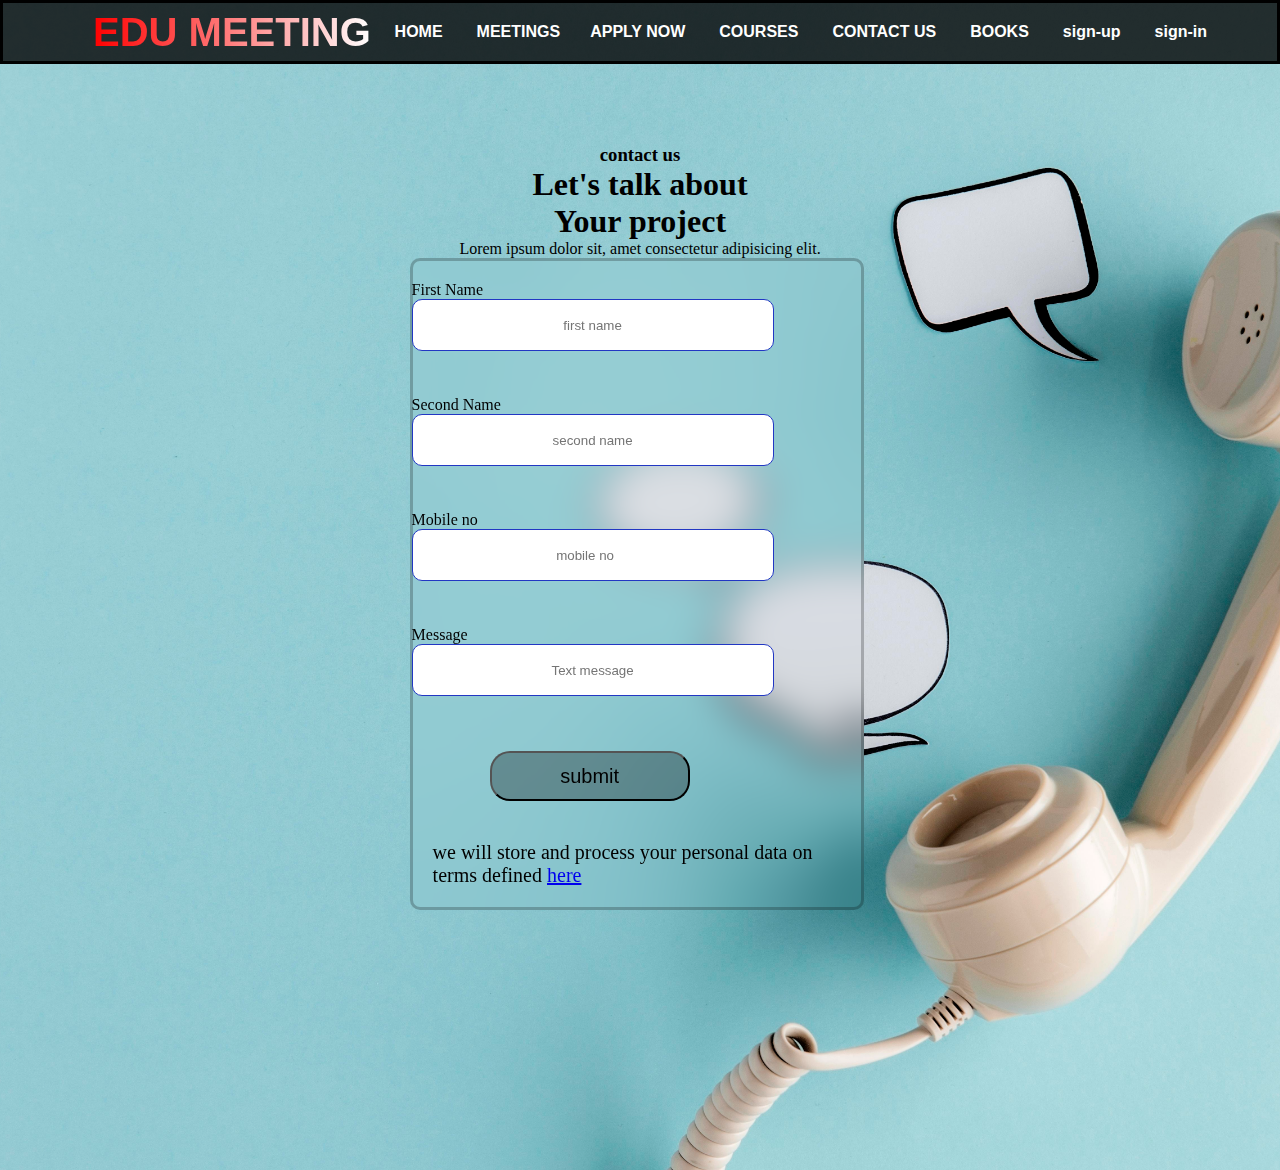
<file: contact.html>
<!DOCTYPE html>
<html lang="en">
<head>
    <meta charset="UTF-8">
    <meta name="viewport" content="width=device-width, initial-scale=1.0">
    <title>contact</title>
    <link rel="stylesheet" href="contact.css">
    <link rel="stylesheet" href="https://cdnjs.cloudflare.com/ajax/libs/font-awesome/6.6.0/css/all.min.css" integrity="sha512-Kc323vGBEqzTmouAECnVceyQqyqdsSiqLQISBL29aUW4U/M7pSPA/gEUZQqv1cwx4OnYxTxve5UMg5GT6L4JJg==" crossorigin="anonymous" referrerpolicy="no-referrer" />
</head>
<body>
    <div class="container1">
        <div class="menu">
            <div class="head"><h1>EDU MEETING</h1></div>
            <div class="pages">
                <ul>
                    <li><a href="home.HTML">HOME</a></li>
                    <li> <a href="featuremeeting.html">MEETINGS</a>
                    <li><a href="home.HTML ">APPLY NOW</a></li>
                        <!-- <a href="">PAGES</a> -->
                    <li><a href="course.html">COURSES</a></li>
                    <li><a href="contact.html">CONTACT US</a></li>
                    <li><a href="cart1.html">BOOKS</a></li>
                    <li><a href="signup.html">sign-up</a></li>
                    <li><a href="index.html">sign-in</a></li>
                </ul>
            </div>
            <a  class="close"><i class="fa-solid fa-bars"></i></a>
            
        </div>
    </div>
        
        <div class="main1">
            <h3>contact us</h3>
            <h1>Let's talk about</h1>
            <h1>Your project</h1>
            <p>Lorem ipsum dolor sit, amet consectetur adipisicing elit.</p>
        </div>
        <div class="details">
            <form action="" id="form">
                <div class="formcontrol">
                    <label for="name1">First Name</label><br>
                    <input type="text" id="name1" placeholder="first name"><br>
                    <div class="error"></div>
                
                </div>
                <div class="formcontrol">
                    <label for="name2">Second Name</label><br>
                    <input type="text" id="name2" placeholder="second name"><br>
                    <div class="error"></div>
                </div>
                <div class="formcontrol">
                    <label for="number">Mobile no </label><br>
                    <input type="number" id="number" placeholder="mobile no"><br>
                    <div class="error"></div>
                </div>
                <div class="formcontrol">
                    <label for="message">Message</label><br>
                    <input type="text" id="message" placeholder="Text message"><br>
                    <div class="error"></div>
                </div>
                <button type="submit" onclick="add()">submit</button>
            </form>
            <div class="first">
                <p>we will store and process your personal data on terms defined <a href="#">here</a></p>
            </div>
            
        
        </div>
    </div>
    <script src="contact.js"></script>
    <!-- <script>
        function add(){
            var name1=document.getElementById("name1").value;
            var name2=document.getElementById("name2").value;
            var number=document.getElementById("number").value;
            var message=document.getElementById("message").value;
            if(name1=="" || name1.value==null){
                document.getElementById("label").innerHTML="";
            }
        }
    </script> -->
    <script>
        // function add(){
        //     var name1=document.getElementById("name1").value;
        //     var name2=document.getElementById("name2").value;
        //     var number=document.getElementById("number").value;
        //     var message=document.getElementById("message").value;

        //     if(name1 =='' || null){
        //         alert("invalid input");
        //     }
        //     else if(name2 =='' || null){
        //         alert("invalid input");
        //     }
        //     else if(number =='' || null){
        //         alert("invalid input");
        //     }
        //     else if(message =='' || null){
        //         alert("invalid input");
        //     }
        //     else{
        //         alert("Message send successfully");
        //         window.location.href="index.HTML"
        //     }
        // }
    </script>
</body>
<script>
//     const menu=document.querySelector('.close i')
//     const list=document.querySelector('.menu ul')
    
//     menu.addEventListener('click',()=>{
//         console.log("hi")
//         list.classList.toggle('show')
// })
</script>
</html>
</file>
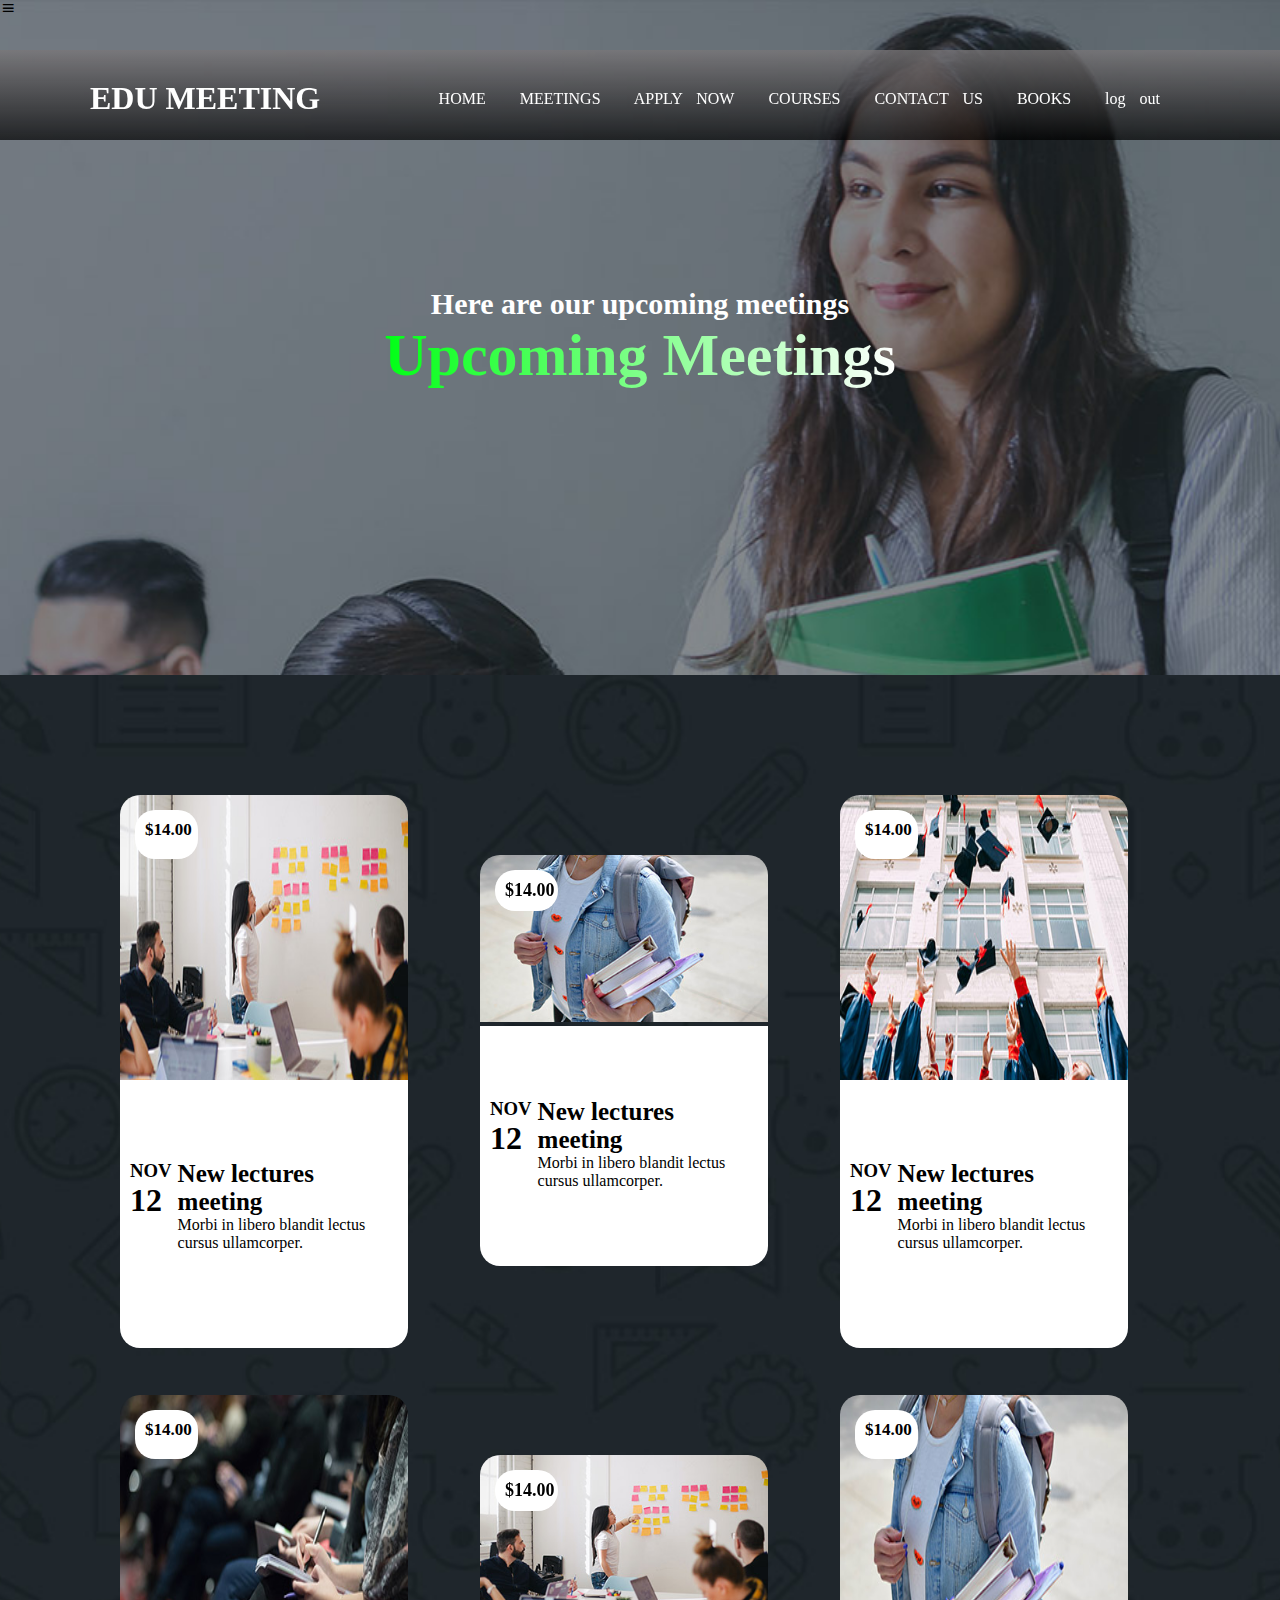
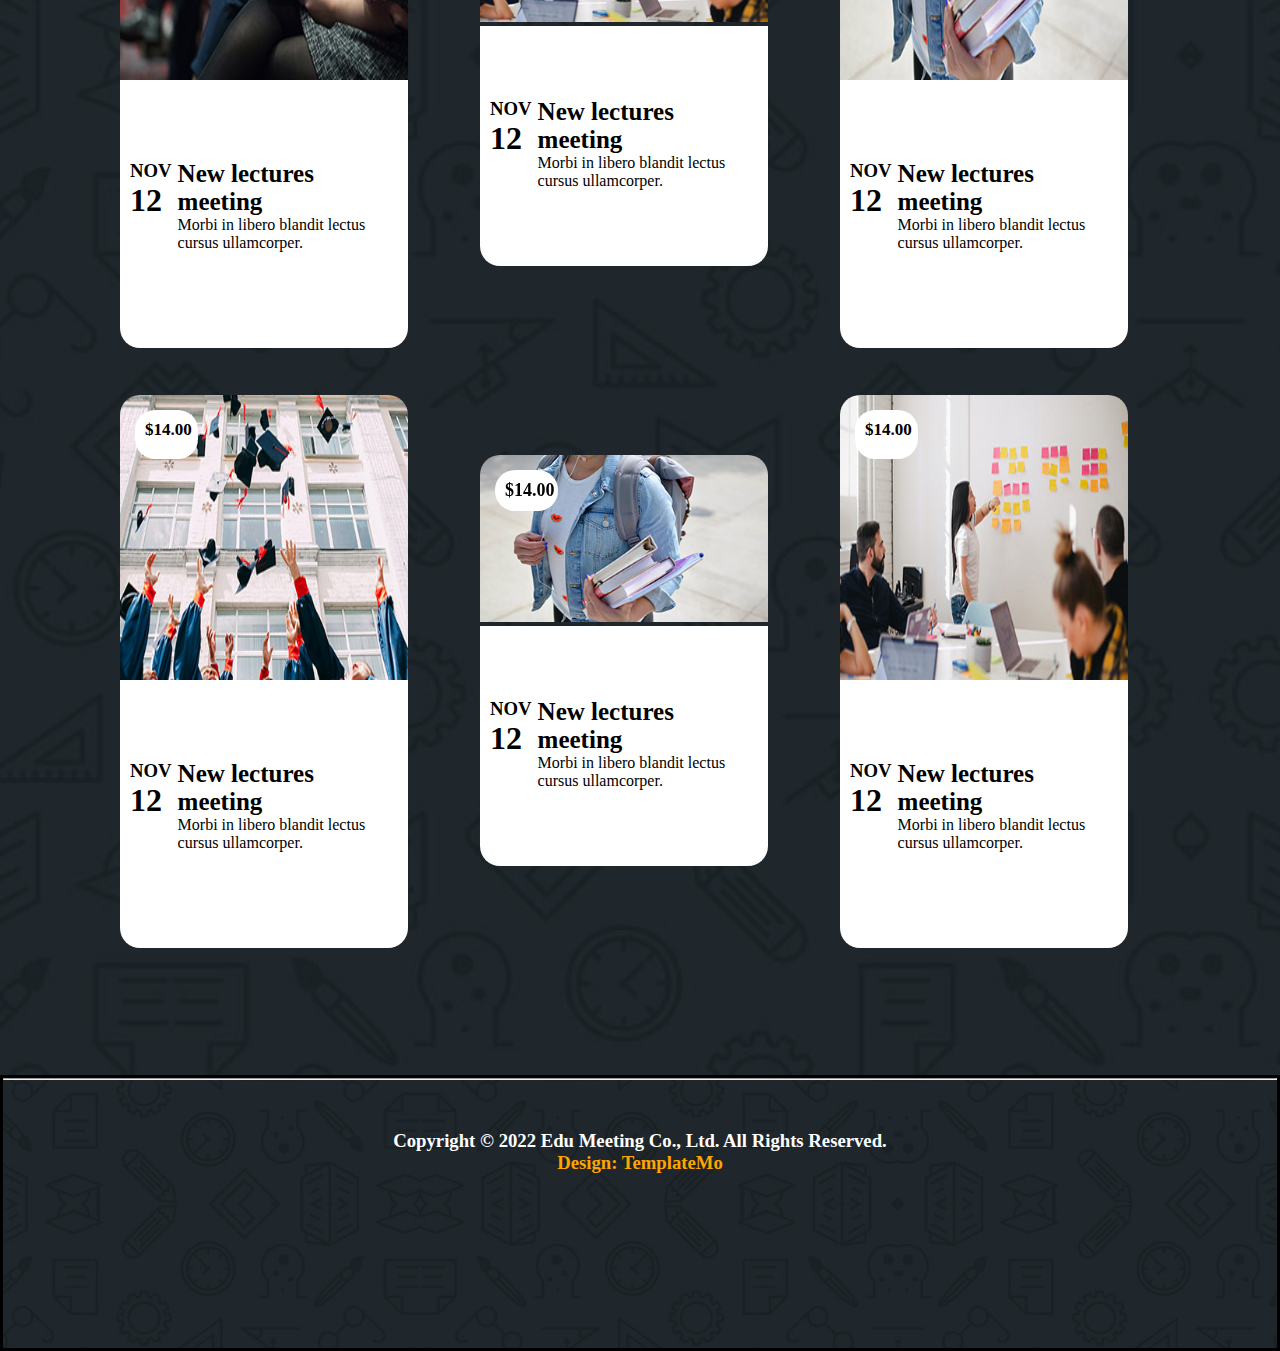
<file: featuremeeting.html>
<!DOCTYPE html>
<html lang="en">
<head>
    <meta charset="UTF-8">
    <meta name="viewport" content="width=device-width, initial-scale=1.0">
    <title>future meeting</title>
    <link rel="stylesheet" href="future.css">
    <link href='https://unpkg.com/boxicons@2.1.4/css/boxicons.min.css' rel='stylesheet'>
</head>
<body>
    <div class="container1">
        <div class="toggle"><i class='bx bx-menu'></i></div>
       
        <div class="menu">
            <h1>EDU MEETING</h1>
            <ul>
                <li>
                    <a href="home.HTML">HOME</a>
                    <a href="">MEETINGS</a>
                    <a href="home.html">APPLY NOW</a>
                    <a href="course.html">COURSES</a>
                    <a href="contact.html">CONTACT US</a>
                    <a href="cart1.html">BOOKS</a>
                    <a href="index.html">log out</a>
                </li>
            </ul>
        </div>
        <script src="https://code.jquery.com/jquery-3.7.1.js"></script>
        <script type="text/javascript">
            $(document).ready(function(){
                $('i').click(function(){
                    $('ul').toggleClass('active');
                    $('.menu').toggleClass('active');
                })
            })
        </script>

        <div class="menu2">
            <h3>Here are our upcoming meetings</h3>
            <h1>Upcoming Meetings</h1>
        </div>
    </div>
    <div class="container2">
        <div class="total">
            <div class="box1">
                <div class="division1"><img src="meeting-02.jpg"><div class="price"><h2>$14.00</h2></div></div>
                <div class="division2">
                    <div class="date"><h3>NOV</h3><h1>12</h1></div>
                    <div class="content"><h1>New lectures meeting</h1><p>Morbi in libero blandit lectus
                        cursus ullamcorper.</p></div>
                </div>
            </div>
            <div class="box2">
                <div class="division3"><img src="meeting-03.jpg"><div class="price"><h2>$14.00</h2></div></div>
                <div class="division2">
                    <div class="date"><h3>NOV</h3><h1>12</h1></div>
                    <div class="content"><h1>New lectures meeting</h1><p>Morbi in libero blandit lectus
                        cursus ullamcorper.</p></div>
                </div>
            </div>
            <div class="box1">
                <div class="division1"><img src="meeting-04.jpg"><div class="price"><h2>$14.00</h2></div></div>
                <div class="division2">
                    <div class="date"><h3>NOV</h3><h1>12</h1></div>
                    <div class="content"><h1>New lectures meeting</h1><p>Morbi in libero blandit lectus
                        cursus ullamcorper.</p></div>
                </div>
            </div>
            <div class="box1">
                <div class="division1"><img src="meeting-01.jpg"><div class="price"><h2>$14.00</h2></div></div>
                <div class="division2">
                    <div class="date"><h3>NOV</h3><h1>12</h1></div>
                    <div class="content"><h1>New lectures meeting</h1><p>Morbi in libero blandit lectus
                        cursus ullamcorper.</p></div>
                </div>
            </div>
            <div class="box2">
                <div class="division3"><img src="meeting-02.jpg"><div class="price"><h2>$14.00</h2></div></div>
                <div class="division2">
                    <div class="date"><h3>NOV</h3><h1>12</h1></div>
                    <div class="content"><h1>New lectures meeting</h1><p>Morbi in libero blandit lectus
                        cursus ullamcorper.</p></div>
                </div>
            </div>
            <div class="box1">
                <div class="division1"><img src="meeting-03.jpg"><div class="price"><h2>$14.00</h2></div></div>
                <div class="division2">
                    <div class="date"><h3>NOV</h3><h1>12</h1></div>
                    <div class="content"><h1>New lectures meeting</h1><p>Morbi in libero blandit lectus
                        cursus ullamcorper.</p></div>
                </div>
            </div>
            <div class="box1">
                <div class="division1"><img src="meeting-04.jpg"><div class="price"><h2>$14.00</h2></div></div>
                <div class="division2">
                    <div class="date"><h3>NOV</h3><h1>12</h1></div>
                    <div class="content"><h1>New lectures meeting</h1><p>Morbi in libero blandit lectus
                        cursus ullamcorper.</p></div>
                </div>
            </div>
            <div class="box2">
                <div class="division3"><img src="meeting-03.jpg"><div class="price"><h2>$14.00</h2></div></div>
                <div class="division2">
                    <div class="date"><h3>NOV</h3><h1>12</h1></div>
                    <div class="content"><h1>New lectures meeting</h1><p>Morbi in libero blandit lectus
                        cursus ullamcorper.</p></div>
                </div>
            </div>
            <div class="box1">
                <div class="division1"><img src="meeting-02.jpg"><div class="price"><h2>$14.00</h2></div></div>
                <div class="division2">
                    <div class="date"><h3>NOV</h3><h1>12</h1></div>
                    <div class="content"><h1>New lectures meeting</h1><p>Morbi in libero blandit lectus
                        cursus ullamcorper.</p></div>
                </div>
            </div>
            <!--  -->
        </div>
        <div class="end-toch">
            <div class="line"><hr></div>
            <div class="end"><h3 class="white">Copyright © 2022 Edu Meeting Co., Ltd. All Rights Reserved.</h3>
            <h3 class="orange">Design: TemplateMo</h3></div>
        </div>
       
    </div>
</body>
</html>
</file>
<file: contact.css>
*{
    padding: 0;
    margin: 0;

}
body{
    background-image: url(top-view-chat-bubbles-with-telephone-receiver-copy-space.jpg);
    background-repeat: no-repeat;
    background-size:cover;
    background-position: center;
    height: 130vh;
}
.container1{
    
    /* height: 130vh; */
    /* position: relative; */
    background-color: rgba(3, 3, 3, 0.274);
    /* border: yellow solid; */
    /* width: 100%; */
    
}
.container1 .toggle {
    background-color: rgb(0, 0, 0);
    color: white;
    height: 30px;
    display: none;
    box-sizing: border-box;
    align-self: flex-end;
    position: fixed;
    font-size: 30px;
    
    

}
.container1 .toggle i{
    /* font-size: 50px; */
}

.main2{
    /* border: green solid; */
}
.menu{
    display: flex;
    /* width: 100%; */
    align-items: center;
    
    
    background-color: rgba(0, 0, 0, 0.705);
    border: black solid;
    justify-content: space-between;  
    /* height: 10%;  */
    /* margin-top: 30px; */
    /* padding-top: 20px; */
    height: 12%;
    z-index: 100;
    /* position: fixed; */
}
.menu h1{
    margin-left: 90px;
    
    background:linear-gradient(to right, #ff0000,#ffffff);
    -webkit-text-fill-color: transparent;
    -webkit-background-clip: text;
    /* color:linear-gradient(to right, #c72092,#6c14d0); */
    font-family:Arial, Helvetica, sans-serif;
    font-weight: 800;
    font-size: 40px;
    
}
.pages ul{
    
    
    /* display: flex; */
    justify-content: space-around;
    padding: 20px;
    padding-right: 40px;
    
    list-style: none;
    
}
.pages li{
    padding-right: 30px;
    display: inline-block
}
.pages li a{
    /* margin-right: 20px; */
    text-decoration: none;
    color: white;
    font-weight: 700;
    font-family: 'Lucida Sans', 'Lucida Sans Regular', 'Lucida Grande', 'Lucida Sans Unicode', Geneva, Verdana, sans-serif;
}
.menu ul li .logout{
    border: black solid;
    height: 50%;
    color: black;
    background-color: white;
    border-radius: 10px;
    padding: 20px;
}
.menu ul li a:hover{
    color:orange;
    font-weight: 900;
    
    
}
#menu1{
    
    width: 15%;
    background-color: white;
    height: 8%;  
    position: absolute;
    right: 15%;
    top: 100px;
    
}
.fa-bars{
    color:  rgb(255, 255, 255);
    margin-right: 40px;
    
}
.close{
    display: none;
}
#main11{
    
    height: 5vh;
    padding: 1px;  
} 
#main11 a{
    text-decoration: none;
    color: rgb(0, 0, 0);
    text-align: center;
}
.main1{
    display: flex;
    /* border: black solid; */
    
    /* height: 30vh; */
    align-items: center;
    justify-content: center;
    margin-top: 80px;
    flex-direction: column;
}
.details{
    display: flex;
    border: rgba(0, 0, 0, 0.23) solid;
    border-radius: 10px;
    box-shadow: 1px rgba(0, 0, 0, 0.597);
    backdrop-filter: blur(20px);
    width: 35%;
    position: absolute;
    left: 32%;
   
    /* height: 60vh; */
    align-items: center;
    justify-content: center;
    flex-direction: column;
}
.formcontrol{
    /* border: red solid; */
    padding: 20px;
    width: 50vh;
}
.formcontrol input{
    width: 80%;
    height: 50px;
}
.first{
    /* border: rgb(0, 0, 0) solid; */
    /* width: 70vh; */
    padding: 20px;
        
}
.first p{
    margin-top: 20px;
    font-size: 20px;
}
button{
    margin-top: 30px;
    margin-left: 20%;
    background-color: rgba(0, 0, 0, 0.301);
    color: rgb(0, 0, 0);
    height: 50px;
    width: 200px;
    border-radius: 20px;
    cursor: pointer;
    font-size: 20px;
    
}
.formcontrol input{
    border: 1px solid rgb(34, 55, 195);
    border-radius: 10px;
    text-align: center;
}
.error{
    color: red;
    font-size: 16px;
    margin-top: 5px;
}
.formcontrol .success input{
    border-color: green;
}
.formcontrol .error input{
    border-color: red;
}
@media (max-width:1070px) {
    .container1{
        /* width: 100%; */
    }
     ul{
       display: flex;
       flex-direction: column;
       height: 80%;
       gap: 10px;
       width: 60%;
       display: none;
       border: none;
       margin-left: 30px;
       
       
    }
    
    
    .menu{
        height: 28%;
        
    }
    .menu .head h1{
        margin-left: 10px;
        
        background:linear-gradient(to right, #ff0000,#ffffff);
        -webkit-text-fill-color: transparent;
        -webkit-background-clip: text;
        /* color:linear-gradient(to right, #c72092,#6c14d0); */
        font-family:Arial, Helvetica, sans-serif;
        font-weight: 800;
        font-size: 20px;
        
    }
    .menu ul li a{
        /* margin-right: 20px; */
        text-decoration: none;
        color: white;
        font-size: 10px;
        font-weight: 700;
        font-family: 'Lucida Sans', 'Lucida Sans Regular', 'Lucida Grande', 'Lucida Sans Unicode', Geneva, Verdana, sans-serif;
    }
    .fa-bars{
        color:  rgb(255, 255, 255);
        margin-right: 40px;
        
    }
    .close{
        display: block;
    }
    
    .show{
        display: block;
    }
    .details{
        display: flex;
        border: rgba(0, 0, 0, 0.23) solid;
        border-radius: 10px;
        box-shadow: 1px rgba(0, 0, 0, 0.597);
        backdrop-filter: blur(20px);
        width: 85%;
        height: 40%;
        position: absolute;
       left: 10%;
       position: relative;
        height: 60vh;
        align-items: center;
        justify-content: center;
        flex-direction: column;
    }
    #form{
        position: absolute;
    }
    .formcontrol{
        /* border: red solid; */
        padding: 10px;
        width: 100%;
        height: 50px;
        
    }
    .formcontrol input{
        width: 100%;
        height: 30px;
    }
    .first{
        /* border: rgb(0, 0, 0) solid; */
        /* width: 70vh; */
        padding: 20px;
            
    }
    .first p{
        margin-top: 20px;
        font-size: 15px;
        display: none;
    }
    button{
        margin-top: 30px;
        margin-left: 20%;
        background-color: rgba(0, 0, 0, 0.301);
        color: rgb(0, 0, 0);
        height: 30px;
        width: 50%;
        border-radius: 20px;
        cursor: pointer;
        font-size: 20px;
        
    }
    .formcontrol input{
        border: 1px solid rgb(34, 55, 195);
        border-radius: 10px;
        text-align: center;
    }
    .main p{
        text-align: center;
    }
    .main1{
        display: flex;
        /* border: black solid; */
        padding: 20px;
        height: 30vh;
        align-items: center;
        justify-content: center;
        margin-top: 160px;
        flex-direction: column;
    }
    .first{
        
    }
}
</file>
<file: future.css>
*{
    margin: 0px;
    padding: 0px;
}
.container1{
    
    height: 75vh;
    position: relative;
    background-image: url(heading-bg.jpg);
    background-repeat: no-repeat;
    background-position: center;
    background-size: cover;
    
}
.container1 .doggle{
    background-color: rgb(0, 0, 0);
    color: white;
    height: 50px;
    display: none;
    position: fixed;

}
.container1 .doggle i{
    font-size: 40px;
}

.container1 video{
    width: 100%;
    position: absolute ;
    top: 0px;
    bottom: 50px;
    height: 112vh;
    font-size: 50px;
    z-index: -8;
    position: fixed;
    
}
.menu{
    display: flex;
    width: 100%;
    position: absolute;
    top: 0px;
    background: linear-gradient(to top,#000000b2 ,#7a7779c5);
    justify-content: space-between;  
    height: 70px; 
    /* margin-top: 30px; */
    padding-top: 20px;
    z-index: 100;
    position: fixed;
    margin-top: 50px;
}
.menu h1{
    margin-left: 90px;
    margin-top: 10px;
    color: white;
    
}
.menu ul{
    list-style: none;
    margin-top: 20px;
    word-spacing: 10px;
    margin-right:100px ;
    
}
.menu ul li a{
    margin-right: 20px;
    text-decoration: none;
    color: white;
}
.menu ul li a:hover{
    color:orange;
    
}
#menu1{
    
    width: 15%;
    background-color: white;
    height: 8%;  
    position: absolute;
    right: 15%;
    top: 100px;
    
}
.container1 .menu2{
    position: absolute;
    top: 50%;
    left: 50%;
    transform: translate(-50%,-50%);
}
.container1 .menu2 h1{
    font-size: 60px;
    background: linear-gradient(to right,#00ff15 ,#ffffff);
    font-family: Cambria, Cochin, Georgia, Times, 'Times New Roman', serif;
    -webkit-text-fill-color: transparent;
    -webkit-background-clip: text;
}
.container1 .menu2 h1:hover{
    background: linear-gradient(to right,#ffffff ,#33ff00);
    transition: 10s;
    font-weight: 900;
    -webkit-text-fill-color: transparent;
    -webkit-background-clip: text;
}
.container1 .menu2 h3{
    font-size: 30px;
    text-align: center;
    color: white;
}
.container2 .total{
    background-image: url(meetings-bg.jpg);
    background-position: center;
    background-repeat: no-repeat;
    background-size: cover;
    /* border: red solid; */
    height: 200vh;
    display: grid;
    grid-template-columns: 1fr 1fr 1fr;
    padding: 100px;
}
.container2 .total .box1{
    /* border: black solid; */
    margin: 20px;
    border-radius: 20px;
    height: 95%;
    width: 80%;
    
}
.container2 .total .box1:hover{
    transform: scale(1.2);
    box-shadow:0 0 20px rgb(255, 255, 255);
    transition: 0.5s;
}
.container2 .total .box2{
    /* border: black solid; */
    margin: 20px;
    border-radius: 20px;
    height: 85%;
    width: 80%;
    margin-top: 80px;
}
.container2 .total .box2:hover{
    transform: scale(1.2);
    box-shadow:0 0 20px rgb(255, 255, 255);
    transition: 0.5s;
}
.container2 .total .box1 .division1{
    /* border: rgb(55, 0, 255) solid; */
    height: 50%;
    /* background-image: url(meeting-01.jpg); */
   
    position: relative;
}
.container2 .total .box2 .division3{
    /* border: blueviolet solid; */
    position: relative;
}
.container2 .total .box1 .division1 img{
    width: 100%;
    height: 100%;
    border-top-left-radius: 20px;
    border-top-right-radius: 20px;
}
.container2 .total .box2 .division3 img{
    width: 100%;
    height: 100%;
    border-top-left-radius: 20px;
   
    border-top-right-radius: 20px;
}
.container2 .total .box2 .division3 img:hover{
   
}
.container2 .total .box1 .division2{
    /* border: red solid; */
    height: 47%;
    background-color: white;
    border-radius: 0px 0px 20px 20px;
    position: relative;
    
}
.container2 .total .box1 .division2:hover{
    background:linear-gradient(to right, #000000,#ffffff ,#000000);
    
    
}
.container2 .total .box2 .division2{
    /* border: red solid; */
    height: 47%;
    position: relative;
    border-radius: 0px 0px 20px 20px;
    background-color: white;
}
.container2 .total .box2 .division2:hover{
    background:linear-gradient(to right, #000000,#ffffff ,#000000);
}
.container2 .total .box2 .division2{
    position: relative;
}
.container2 .total .box1 .division1 .price{
    /* border: rgb(0, 0, 0) solid; */
    background-color: white;
    margin: 15px 0px 0px 15px;
    position: absolute;
    width: 15%;
    height: 10%;
    top: 0px;
    border-radius: 20px;
    padding: 10px;
}
.container2 .total .box2 .division3 .price{
    /* border: rgb(0, 0, 0) solid; */
    background-color: white;
    margin: 15px 0px 0px 15px;
    position: absolute;
    width: 15%;
    height: 10%;
    top: 0px;
    z-index: 100;
    border-radius: 20px;
    padding: 10px;
}
.container2 .total .box1 .division1 .price h2{
    font-size: 17px;
}
.container2 .total .box2 .division3 .price h2{
    font-size: 18px;
}
.container2 .total .box1 .division2 .date{
    /* border: green solid; */
    width: 15%;
    position: absolute;
    top: 30%;
    left: 10px;
}
.container2 .total .box1 .division2 .content{
    /* border: green solid; */
    height: 60%;
    width: 70%;
    position: absolute;
    left: 20%;
    top: 30%;
}
.container2 .total .box1 .division2 .content h1{
    font-size: 25px;
    
}
.container2 .total .box2 .division1{
    /* border: red solid; */
    height: 50%;
    /* background-image: url(meeting-01.jpg);
    background-repeat: no-repeat;
    background-size: cover;
    background-position: center; */
}
.container2 .total .box2 .division2{
    /* border: red solid; */
    height: 47%;
    position: relative;
    
}
.container2 .total .box2 .division3 .price{
    /* border: blue solid; */
    margin: 15px 0px 0px 15px;
    width: 15%;
    height: 12%;
    border-radius: 20px;
    padding: 10px;
    position: absolute;
    top: 0px;
}
.container2 .total .box2 .division1 .price h2{
    font-size: 17px;
}
.container2 .total .box2 .division2 .date{
    /* border: green solid; */
    width: 15%;
    position: absolute;
    top: 30%;
    left: 10px;
}
.container2 .total .box2 .division2 .content{
    /* border: green solid; */
    height: 60%;
    width: 70%;
    position: absolute;
    left: 20%;
    top: 30%;
}
.container2 .total .box2 .division2 .content h1{
    font-size: 25px;
}
.container2 .end-toch{
    border: black solid;
    background-image: url(meetings-bg.jpg);
    background-position: center;
    background-size: cover;
    background-repeat: no-repeat;
    height: 30vh;
}
.container2 .line{
    /* border: blue solid; */
}
.container2 .end{
    margin-top: 50px;
    
}
.container2 .end-toch .end .white{
    text-align: center;
    color: white;
}
.container2 .end-toch .orange{
    color: orange;
    text-align: center;
}
@media (max-width:500px) {
    .container1.menu{
        /* display: flex; */
        flex-direction: row;
        width: 100%;
        position: absolute;
        display: block;
        top: 0px;
        display: none;
        background: linear-gradient(to top,#000000b2 ,#7a7779c5);
        justify-content: space-between;  
        
        
        padding-top: 20px;
        z-index: 100;
        height: 500px;
        position: fixed;
    }
    .container1{
    
        height: 150vh;
        position: relative;
        background-image: url(heading-bg.jpg);
        background-repeat: no-repeat;
        background-position: center;
        background-size: cover;
        
    }
    ul{
        width: 100%;
        display: none;
    }
    /* toggle function */
    ul li a{
        display: block;
        text-align: center;
        padding-top: 10px;
    }
    .menu h1{
        margin-left: 50px;
        margin-top: 10px;
        color: white;
        
    }
    .container1 .toggle{
        background-color: black;
        position: fixed;
        color: white;
        height: 50px;
        display: block;
        
    
    }
    .container1 .toggle i{
        font-size: 40px;
    }
    .active{
        display: block;
    }
    .menu ul{
        list-style: none;
        margin-top: 20px;
        word-spacing: 10px;
        margin-right:100px ;
        
    }
    .menu ul li a{
        margin-right: 20px;
        text-decoration: none;
        color: white;
    }
    .menu ul li a:hover{
        color:orange;
        
    }
    #menu1{
        
        width: 15%;
        background-color: white;
        height: 8%;  
        position: absolute;
        right: 15%;
        top: 100px;
        
    }
    .container1 .menu2{
        position: absolute;
        top: 50%;
        left: 50%;
        transform: translate(-50%,-50%);
    }
    .container1 .menu2 h1{
        font-size: 40px;
        background: linear-gradient(to right,#00ff15 ,#ffffff);
        font-family: Cambria, Cochin, Georgia, Times, 'Times New Roman', serif;
        -webkit-text-fill-color: transparent;
        -webkit-background-clip: text;
    }
    .container1 .menu2 h1:hover{
        background: linear-gradient(to right,#ffffff ,#33ff00);
        transition: 10s;
        font-weight: 900;
        -webkit-text-fill-color: transparent;
        -webkit-background-clip: text;
    }
    .container1 .menu2 h3{
        font-size: 20px;
        text-align: center;
        color: white;
    }
    .container2 .total{
        background-image: url(meetings-bg.jpg);
        background-position: center;
        background-repeat: no-repeat;
        background-size: cover;
        /* border: red solid; */
        height: 1000vh;
       
        display: grid;
        grid-template-columns: 1fr ;
        padding: 20px;
    }

    .container2 .total .box1{
        /* border: black solid; */
        margin: 20px;
        border-radius: 20px;
        height: 500px;
        width: 90%;
    }
    .container2 .total .box2{
        /* border: black solid; */
        margin: 20px;
        border-radius: 20px;
        height: 400px;
        width: 90%;
        margin-top: 20px;
    }
    .container2 .total .box1:hover{
        transform: scale(1.2);
        box-shadow:0 0 20px rgb(255, 255, 255);
        transition: 0.5s;
    }
    
    
    
    

}
</file>
